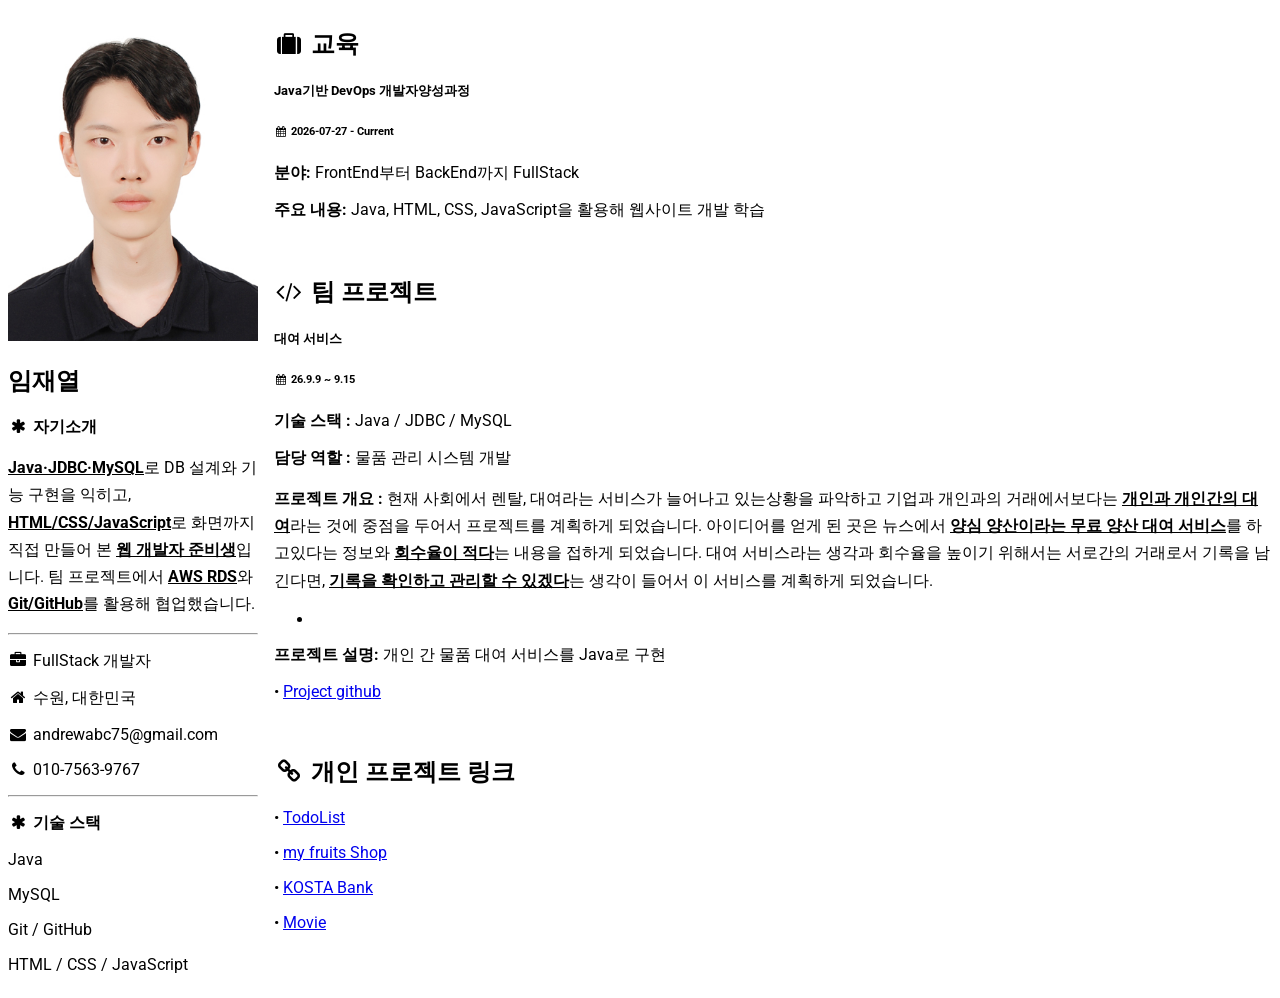
<file: index.html>
<!DOCTYPE html>

<html lang="ko">
<title>포트폴리오</title>
<meta name="viewport" content="width=device-width, initial-scale=1">
<link rel="stylesheet" href="https://www.w3schools.com/w3css/5/w3.css">
<link rel="stylesheet" href="https://fonts.googleapis.com/css?family=Roboto">
<link rel="stylesheet" href="https://cdnjs.cloudflare.com/ajax/libs/font-awesome/4.7.0/css/font-awesome.min.css">

<style>
html,body,h1,h2,h3,h4,h5,h6 {
  font-family:"Roboto",sans-serif
}

.cv-grid {
  display:grid;
  grid-template-columns:1fr;
  gap:16px;
}

@media (min-width:601px) {
  .cv-grid {
    grid-template-columns:250px 1fr;
  }
}
</style>

<body class="w3-light-grey">

<!-- 페이지 전체 컨테이너 -->

<main class="w3-content w3-margin-top" style="max-width:1400px">

<!-- 2단 그리드 (왼쪽 고정폭 + 오른쪽 가변) -->

<div class="cv-grid w3-padding">

<!-- 왼쪽 열: 프로필 -->

<div>

<div class="w3-white w3-text-grey w3-card-4">

<div class="w3-display-container">

<img src="사진.jpg"
style="width: 250px;"
alt="임재열">

</div>

<div class="w3-container">

<h2 class="w3-text-black">임재열</h2>

<!-- 간단한 자기소개 -->
<p class="w3-large">
<b>
<i class="fa fa-asterisk fa-fw w3-margin-right w3-text-teal"></i>
자기소개
</b>
</p>
<p class="w3-text-black" style="line-height:1.7">
  <b><u>Java·JDBC·MySQL</u></b>로 DB 설계와 기능 구현을 익히고,
  <b><u>HTML/CSS/JavaScript</u></b>로 
  화면까지 직접 만들어 본 <b><u>웹 개발자 준비생</u></b>입니다. 
  팀 프로젝트에서 <b><u>AWS RDS</u></b>와 <b><u>Git/GitHub</u></b>를 활용해 협업했습니다.
</p>


<hr>
<!-- 직업 -->
<p>
<i class="fa fa-briefcase fa-fw w3-margin-right w3-large w3-text-teal"></i>
FullStack 개발자
</p>

<!-- 거주지 -->
<p>
<i class="fa fa-home fa-fw w3-margin-right w3-large w3-text-teal"></i>
수원, 대한민국
</p>

<!-- 이메일 -->
<p>
<i class="fa fa-envelope fa-fw w3-margin-right w3-large w3-text-teal"></i>
andrewabc75@gmail.com
</p>

<!-- 전화번호 -->
<p>
<i class="fa fa-phone fa-fw w3-margin-right w3-large w3-text-teal"></i>
010-7563-9767
</p>

<hr>

<!-- 기술 스택 제목 -->
<p class="w3-large">
<b>
<i class="fa fa-asterisk fa-fw w3-margin-right w3-text-teal"></i>
기술 스택
</b>
</p>

<!-- 기술 스택 목록 -->
<p>Java</p>

<p>MySQL</p>

<p>Git / GitHub</p>

<p>HTML / CSS / JavaScript</p>

</div>
</div>

</div>

<!-- 오른쪽 열: 프로젝트, 학력 -->

<div>

<!-- 경험 / 교육 -->
<section class="w3-container w3-card w3-white w3-margin-bottom">

<h2 class="w3-text-grey w3-padding-16">
<i class="fa fa-suitcase fa-fw w3-margin-right w3-xxlarge w3-text-teal"></i>
교육
</h2>

<div class="w3-container">

<h5 class="w3-opacity">
<b>Java기반 DevOps 개발자양성과정</b>
</h5>

<h6 class="w3-text-teal">
<i class="fa fa-calendar fa-fw w3-margin-right"></i>
2026-07-27 - <span class="w3-tag w3-teal w3-round">Current</span>
</h6>

<p><b>분야:</b> FrontEnd부터 BackEnd까지 FullStack</p>

<p><b>주요 내용:</b> Java, HTML, CSS, JavaScript을 활용해 웹사이트 개발 학습</p>

<br>

</div>

</section>

<!-- 프로젝트 -->
<section class="w3-container w3-card w3-white w3-margin-bottom">

<h2 class="w3-text-grey w3-padding-16">
<i class="fa fa-code fa-fw w3-margin-right w3-xxlarge w3-text-teal"></i>
팀 프로젝트
</h2>

<div class="w3-container">

<h5 class="w3-opacity">
<b>대여 서비스</b>
</h5>

<h6 class="w3-text-teal">
<i class="fa fa-calendar fa-fw w3-margin-right"></i>
26.9.9 ~ 9.15
</h6>

<p><b>기술 스택 : </b> Java / JDBC / MySQL</p>

<p><b>담당 역할 : </b>물품 관리 시스템 개발</p>
<ul class="w3-ul">
</ul>

<p class="w3-text-black" style="line-height:1.7"><b>프로젝트 개요 :</b> 현재 사회에서 렌탈, 대여라는 서비스가 늘어나고 있는상황을 파악하고 기업과 개인과의 거래에서보다는 <b><u>개인과 개인간의 대여</u></b>라는 것에 중점을 두어서 프로젝트를 계획하게 되었습니다.
아이디어를 얻게 된 곳은 뉴스에서 <b><u>양심 양산이라는 무료 양산 대여 서비스</u></b>를 하고있다는 정보와 <b><u>회수율이 적다</u></b>는 내용을 접하게 되었습니다. 대여 서비스라는 생각과 회수율을 높이기 위해서는 서로간의 거래로서 기록을 남긴다면, <b><u>기록을 확인하고 관리할 수 있겠다</u></b>는 생각이 들어서 이 서비스를 계획하게 되었습니다.</p>
<ul class="w3-ul">
<li></li>
</ul>

<p><b>프로젝트 설명:</b> 개인 간 물품 대여 서비스를 Java로 구현</p>
<p>• <a href="https://github.com/apiod/kostaJavaMiniProject.git">Project github</a></p>
<br>

</div>

</section>





<!-- 프로젝트 링크 -->
<section class="w3-container w3-card w3-white w3-margin-bottom">

<h2 class="w3-text-grey w3-padding-16">
<i class="fa fa-link fa-fw w3-margin-right w3-xxlarge w3-text-teal"></i>
개인 프로젝트 링크
</h2>

<div class="w3-container">

<p>• <a href="./todo_list/ex01_TodoList_JS.html">TodoList</a></p>

<p>• <a href="./fruits_shop_temp/index.html">my fruits Shop</a></p>

<p>• <a href="./kosta_bank/index.html">KOSTA Bank</a></p>

<p>• <a href="./movie/index.html">Movie</a></p>

</div>

</section>



<!-- 그리드 끝 -->

</div>

</main>

</body>
</html>
</file>
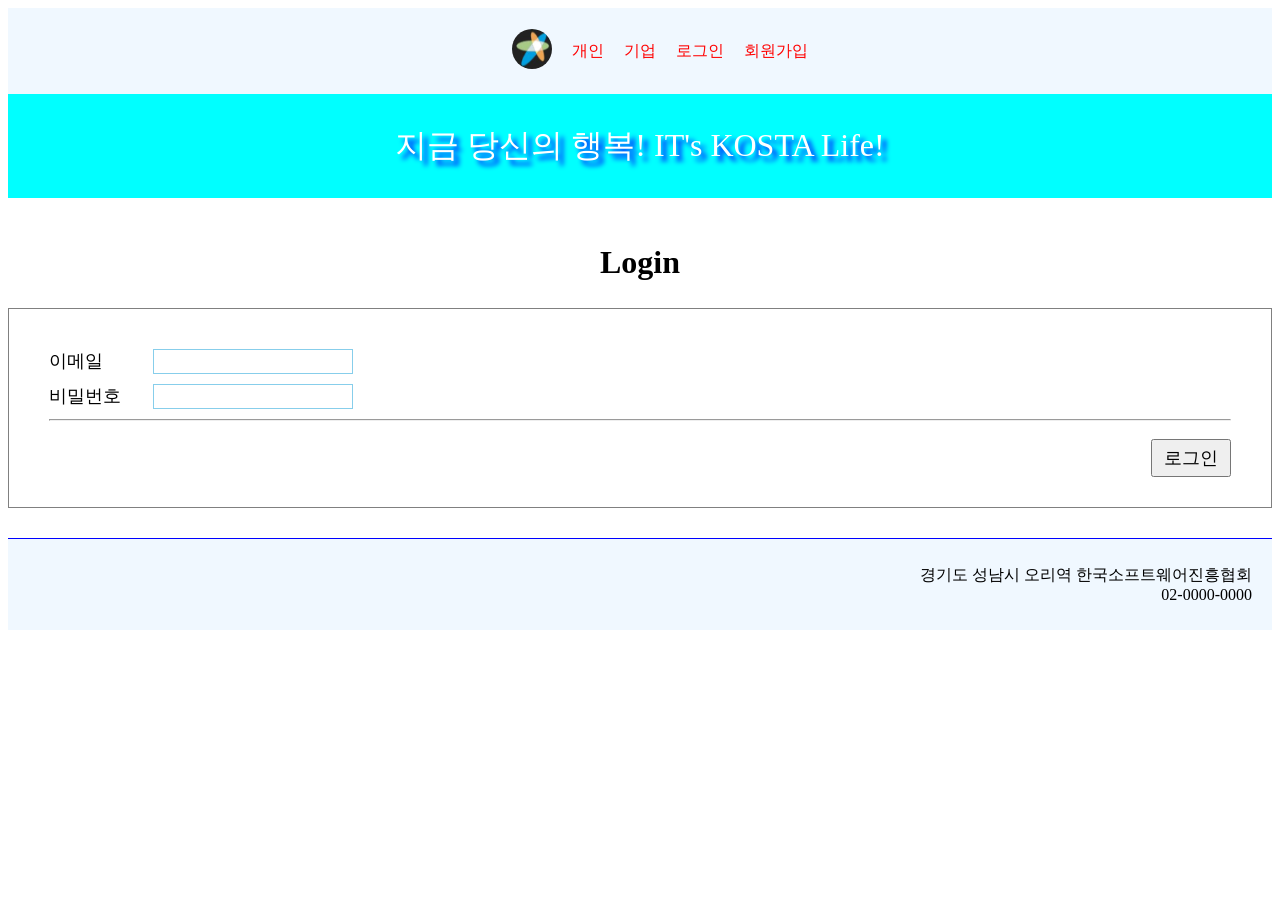
<file: kosta_bank/login.html>
<!DOCTYPE html>
<html lang="en">
<head>
  <meta charset="UTF-8">
  <title>IT's KOSTA - login</title>
    <link rel="stylesheet" href="css/navbar.css" type="text/css" />
  <link rel="stylesheet" href="css/common.css" type="text/css" />
  <link rel="stylesheet" href="css/footer.css" type="text/css" />
  <style>
     main{
      padding: 20px 0px;/*상하 좌우*/
    }
    main h1{
      text-align: center;
      padding: 5px;
    }

    main form{
       height: 200px;
       border: 1px solid gray;
       padding: 40px;
    }

    main .form-item{
      margin-bottom: 10px;
    }

     main .form-item label{
        display: inline-block;
        width: 100px;
        font-size: 18px;

     }

    main .form-item input{
      font-size: 18px;
      border: 1px skyblue solid;
      width: 200px;
    }

    main form button{
      float:right;
      width: 80px;
      font-size: 18px;
      padding: 5px;
      margin-top: 10px;
    }
  </style>
</head>
<body>
<header>
    <nav>
    <!-- 5개의 메뉴생성 -->
      <ul>
        <li class="logo"><a href="index.html"><img src="images/logo.jpg" alt="로고입니다." ></a></li>
        <li><a href="./personal.html">개인</a></li>
        <li><a href="busines.html">기업</a></li>
        <li><a href="login.html">로그인</a></li>
        <li><a href="register.html">회원가입</a></li>
      </ul> 
    </nav>
  </header>
  
 <div id="banner">지금 당신의 행복! IT's KOSTA Life!</div> 

 <main>
    <h1>Login</h1>
    <form action="index.html" method="get">
      <div class="form-item">
        <label for="id">이메일</label>
        <input type="text" id="id" name="id">
      </div>
      <div class="form-item">
        <label for="password">비밀번호</label>
        <input type="password" id="password" name="password">
      </div>
      <hr>
      <button id ="login">로그인</button>
    </form>
</main>

    <!-- footer-->
    <footer>
      <ul>
        <li>경기도 성남시 오리역 한국소프트웨어진흥협회</li>
        <li>02-0000-0000</li>
      </ul>
    </footer>

    <script>
      // 로그인 버튼을 누르면 이메일과 비밀번호 값이 있는지 체크
      const loginBtn = document.querySelector("#login");

      loginBtn.addEventListener("click", (event) => {
        event.preventDefault(); 
        
        const idEle = document.querySelector("#id");
        const passwordEle = document.querySelector("#password");

        if(idEle.value.trim() === "") {
          alert("이메일를 입력해주세요.");
          idEle.focus();
          return;
        }

        if(passwordEle.value.trim() === "") {
          alert("비밀번호를 입력해주세요.");
          passwordEle.focus();
          return;
        }

        console.log(idEle.value);
        console.log(passwordEle.value);
        alert("로그인 되었습니다.");
        location.href = "index.html"; 
      });
    
    </script>
  
</body>
</html>
</file>
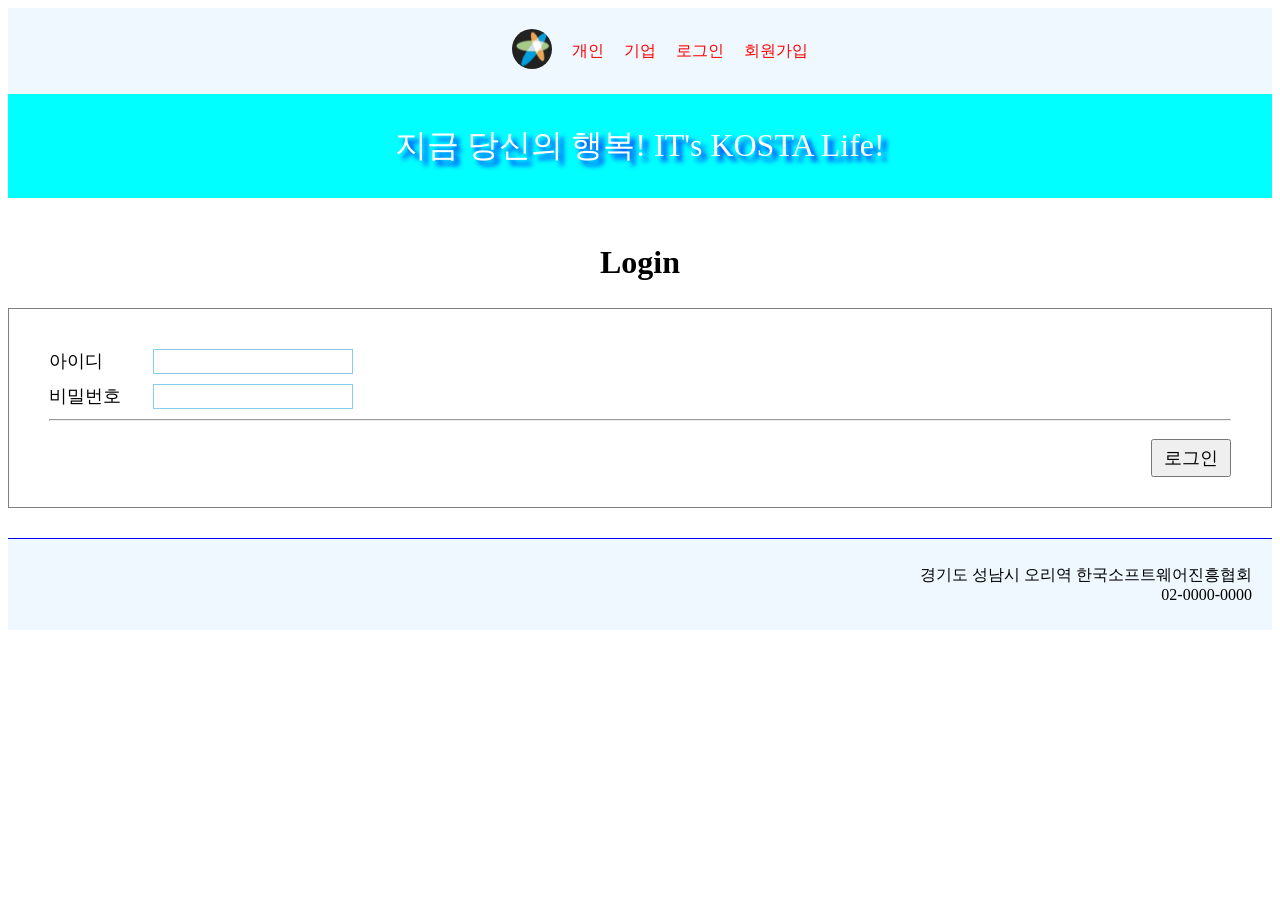
<file: kosta_bank/login_tr.html>
<!DOCTYPE html>
<html lang="en">
<head>
  <meta charset="UTF-8">
  <title>IT's KOSTA - login</title>
    <link rel="stylesheet" href="css/navbar.css" type="text/css" />
  <link rel="stylesheet" href="css/common.css" type="text/css" />
  <link rel="stylesheet" href="css/footer.css" type="text/css" />
  <style>
     main{
      padding: 20px 0px;/*상하 좌우*/
    }
    main h1{
      text-align: center;
      padding: 5px;
    }

    main form{
       height: 200px;
       border: 1px solid gray;
       padding: 40px;
    }

    main .form-item{
      margin-bottom: 10px;
    }

     main .form-item label{
        display: inline-block;
        width: 100px;
        font-size: 18px;

     }

    main .form-item input{
      font-size: 18px;
      border: 1px skyblue solid;
      width: 200px;
    }

    main form button{
      float:right;
      width: 80px;
      font-size: 18px;
      padding: 5px;
      margin-top: 10px;
    }
  </style>
</head>
<body>
<header>
    <nav>
    <!-- 5개의 메뉴생성 -->
      <ul>
        <li class="logo"><a href="index.html"><img src="images/logo.jpg" alt="로고입니다." ></a></li>
        <li><a href="./personal.html">개인</a></li>
        <li><a href="busines.html">기업</a></li>
        <li><a href="login.html">로그인</a></li>
        <li><a href="register.html">회원가입</a></li>
      </ul> 
    </nav>
  </header>
  
 <div id="banner">지금 당신의 행복! IT's KOSTA Life!</div> 

 <main>
    <h1>Login</h1>
    <form action="index.html" method="get">
      <div class="form-item">
        <label for="id">아이디</label>
        <input type="text" id="id" name="id">
      </div>
      <div class="form-item">
        <label for="password">비밀번호</label>
        <input type="password" id="password" name="password">
      </div>
      <hr>
      <button>로그인</button>
    </form>
</main>

    <!-- footer-->
    <footer>
      <ul>
        <li>경기도 성남시 오리역 한국소프트웨어진흥협회</li>
        <li>02-0000-0000</li>
      </ul>
    </footer>

  </main>

<script type="text/javascript">
  
    document.querySelector("form").addEventListener("submit", function(event){
     event.preventDefault(); //전송기능 막음

      let id = document.querySelector("#id") ; //document.getElementById("id")
      let pwd = document.querySelector("#password");//document.getElementById("password")
      
      if(id.value===""){
        alert("아이디를 입력해주세요.");
        id.focus();
        return;//함수를빠져나가라
      }
      
      if(pwd.value===""){
        alert("비밀번호를 입력해주세요.");
        pwd.focus();
        return ; // //함수를빠져나가라
      }
      
      alert("모든정보가 있습니다.");
     
      //모든 정보가 OK이니 이동하자. - 폼 전송
      event.target.submit();//전송
   
    });

</script>

</body>
</html>
</file>
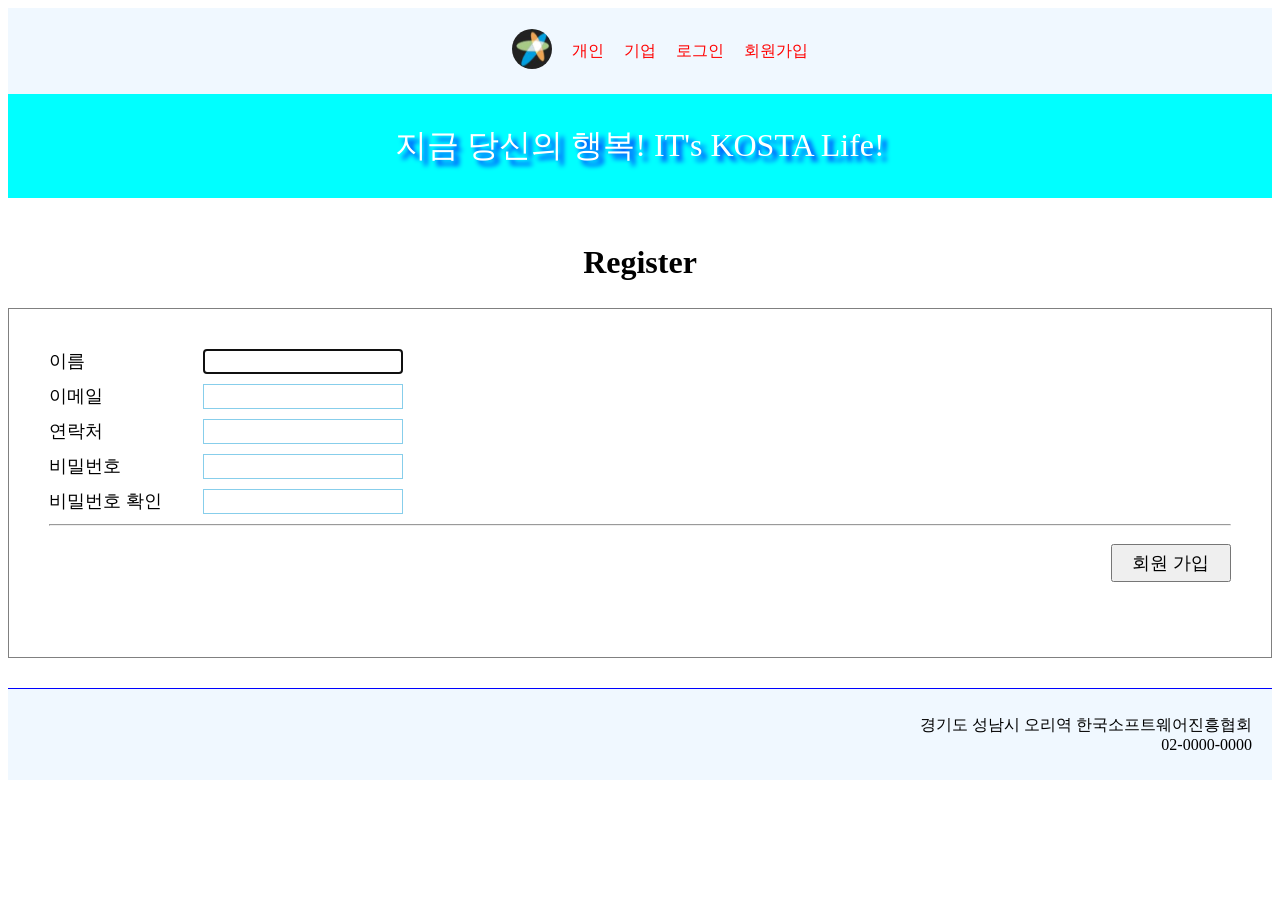
<file: kosta_bank/register.html>
<!DOCTYPE html>
<html lang="en">
<head>
  <meta charset="UTF-8">
 <link rel="stylesheet" href="css/navbar.css" type="text/css" />
  <link rel="stylesheet" href="css/common.css" type="text/css" />
  <link rel="stylesheet" href="css/footer.css" type="text/css" />
  <title>IT's KOSTA - register</title>
  <style>
  main{
      padding: 20px 0px;/*상하 좌우*/
    }
    main h1{
      text-align: center;
      padding: 5px;
    }

    main form{
       height: 350px;
       border: 1px solid gray;
       padding: 40px;
    }

    main .form-item{
      margin-bottom: 10px;
    }

     main .form-item label{
        display: inline-block;
        width: 150px;
        font-size: 18px;

     }

    main .form-item input{
      font-size: 18px;
      border: 1px skyblue solid;
      width: 200px;
    }

    main form button{
      float:right;
      width: 120px;
      font-size: 18px;
      padding: 5px;
      margin-top: 10px;
    }
  </style>
</head>
<body>
<header>
    <nav>
    <!-- 5개의 메뉴생성 -->
      <ul>
        <li class="logo"><a href="index.html"><img src="images/logo.jpg" alt="로고입니다." ></a></li>
        <li><a href="./personal.html">개인</a></li>
        <li><a href="busines.html">기업</a></li>
        <li><a href="login.html">로그인</a></li>
        <li><a href="register.html">회원가입</a></li>
      </ul> 
    </nav>
  </header>
  
 <div id="banner">지금 당신의 행복! IT's KOSTA Life!</div> 

  <main>
  <h1>Register</h1>
  <form action="" method="get" novalidate="novalidate">
   <div class="form-item">
    <label for="name">이름</label>
    <input type="text" id="name" name="name" required="required" autofocus>
   </div>
   
   <div class="form-item">
    <label for="email">이메일</label>
    <input type="email" id="email" name="email" required >
   </div>

    <div class="form-item">
      <label for="phone">연락처</label>
      <input type="text" id="phone" name="phone">
    </div>

    <div class="form-item">
    <label for="password">비밀번호</label>
    <input type="password" id="password" name="password">
    </div>

    <div class="form-item">
    <label for="password2">비밀번호 확인</label>
    <input type="password" id="password2" name="password2">
  
   </div>

    <hr>
    <button>회원 가입</button>
  </form>
  </main>

   <footer>
      <ul>
        <li>경기도 성남시 오리역 한국소프트웨어진흥협회</li>
        <li>02-0000-0000</li>
      </ul>
  </footer>

    <script>
      // 회원 가입 버튼을 누르면 입력값 체크
      const registerBtn = document.querySelector("main form button");

      registerBtn.addEventListener("click", (event) => {
        event.preventDefault(); // form의 default action(submit) 막기

        const nameEle = document.querySelector("#name");
        const emailEle = document.querySelector("#email");
        const phoneEle = document.querySelector("#phone");
        const passwordEle = document.querySelector("#password");
        const password2Ele = document.querySelector("#password2");

        // 1. 값이 없는 입력칸 체크
        const inputs = [nameEle, emailEle, phoneEle, passwordEle, password2Ele];
        for(let i = 0; i < inputs.length; i++) {
          if(inputs[i].value.trim() === "") {
            alert("값을 입력해주세요.");
            inputs[i].focus();
          }
        }

        // 2. 이메일 형식 체크 (@ 와 . 이 있는지)
        const email = emailEle.value;
        if(!email.includes("@") || !email.includes(".")) {
          alert("이메일형식이 아닙니다.");
          emailEle.focus();
        }

        // 3. 비밀번호 일치 체크
        if(passwordEle.value !== password2Ele.value) {
          alert("비밀번호가 일치하지 않습니다.");
          password2Ele.focus();
        }

        alert("모든정보가 있습니다.");
        location.href = "index.html"; // 모두 맞으면 index.html로 이동
      });
    </script>
</body>
</html>
</file>
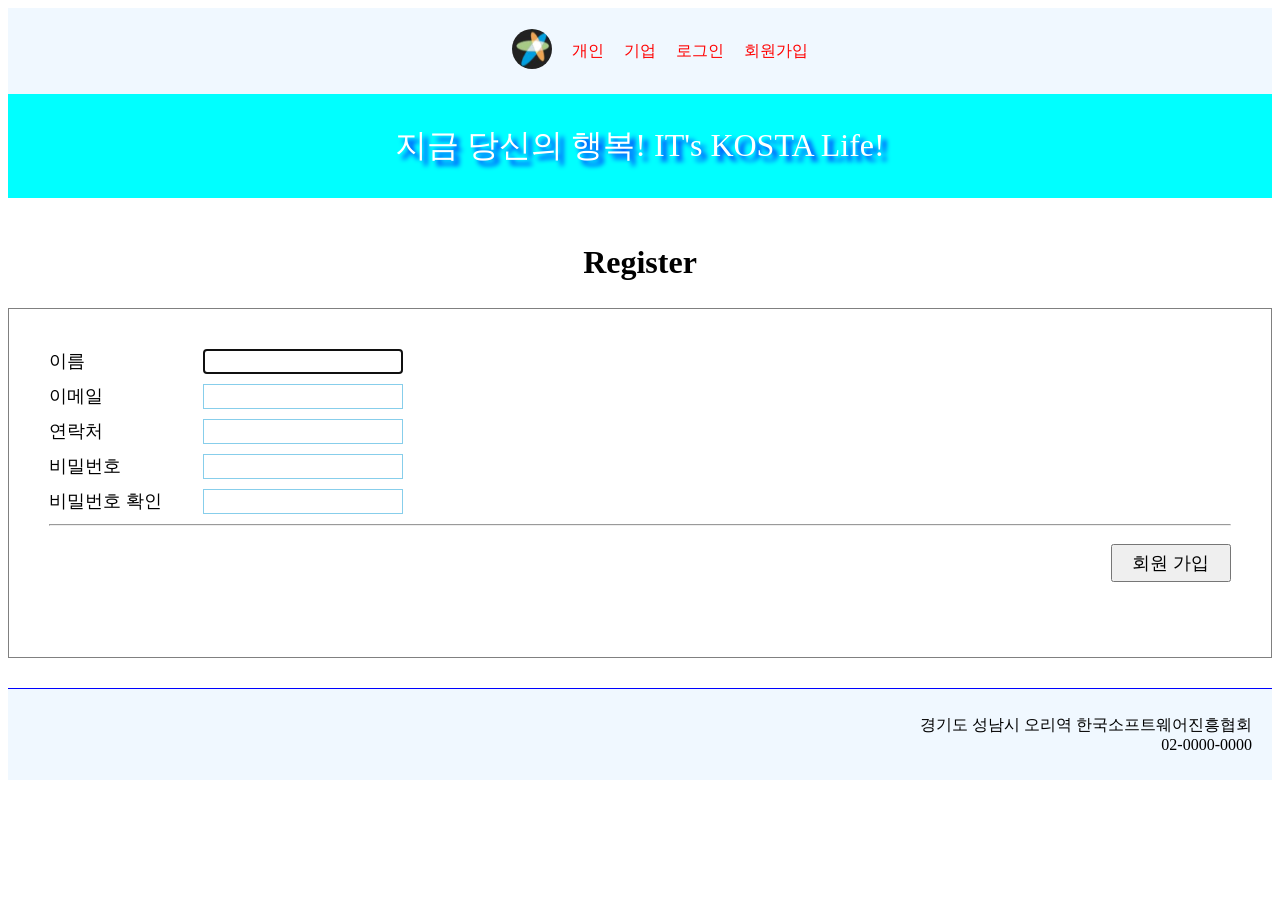
<file: kosta_bank/register_tr.html>
<!DOCTYPE html>
<html lang="en">
<head>
  <meta charset="UTF-8">
 <link rel="stylesheet" href="css/navbar.css" type="text/css" />
  <link rel="stylesheet" href="css/common.css" type="text/css" />
  <link rel="stylesheet" href="css/footer.css" type="text/css" />
  <title>IT's KOSTA - register</title>
  <style>
  main{
      padding: 20px 0px;/*상하 좌우*/
    }
    main h1{
      text-align: center;
      padding: 5px;
    }

    main form{
       height: 350px;
       border: 1px solid gray;
       padding: 40px;
    }

    main .form-item{
      margin-bottom: 10px;
    }

     main .form-item label{
        display: inline-block;
        width: 150px;
        font-size: 18px;

     }

    main .form-item input{
      font-size: 18px;
      border: 1px skyblue solid;
      width: 200px;
    }

    main form button{
      float:right;
      width: 120px;
      font-size: 18px;
      padding: 5px;
      margin-top: 10px;
    }
  </style>
</head>
<body>
<header>
    <nav>
    <!-- 5개의 메뉴생성 -->
      <ul>
        <li class="logo"><a href="index.html"><img src="images/logo.jpg" alt="로고입니다." ></a></li>
        <li><a href="./personal.html">개인</a></li>
        <li><a href="busines.html">기업</a></li>
        <li><a href="login.html">로그인</a></li>
        <li><a href="register.html">회원가입</a></li>
      </ul> 
    </nav>
  </header>
  
 <div id="banner">지금 당신의 행복! IT's KOSTA Life!</div> 

  <main>
  <h1>Register</h1>
  <form action="index.html" method="get" novalidate="novalidate">
   <div class="form-item">
    <label for="name">이름</label>
    <input type="text" id="name" name="name" required="required" autofocus>
   </div>
   
   <div class="form-item">
    <label for="email">이메일</label>
    <input type="email" id="email" name="email" required >
   </div>

    <div class="form-item">
      <label for="phone">연락처</label>
      <input type="text" id="phone" name="phone">
    </div>

    <div class="form-item">
    <label for="password">비밀번호</label>
    <input type="password" id="password" name="password">
    </div>

    <div class="form-item">
    <label for="password2">비밀번호 확인</label>
    <input type="password" id="password2" name="password2">
  
   </div>

    <hr>
    <button id="btnRegister" type="button">회원 가입</button>
  </form>
  </main>

   <footer>
      <ul>
        <li>경기도 성남시 오리역 한국소프트웨어진흥협회</li>
        <li>02-0000-0000</li>
      </ul>
  </footer>


	<script type="text/javascript">
		
			//가입 버튼 클릭
			document.querySelector("#btnRegister").addEventListener("click", function(){
	  
			let state=true; // forEach를 빠져나가기위한 상태변수 
			
			/*(validateCheck ( document.querySelector("#email") )
			validateCheck ( document.querySelector("#id") )
			validateCheck ( document.querySelector("#name") )
			validateCheck ( document.querySelector("#password") )
			validateCheck ( document.querySelector("#email") )*/
			

			document.querySelectorAll("input").forEach(function(item, index){ //5개 
				//각 item마다 유효성 체크를 하자.
         /* if(validateCheck(item)){// item은 input 요소
            return ; //함수를 빠져나가라
          }*/

				if(state){
					console.log(1);
					if( validateCheck(item)){ //유효성체크에서 실패
						state=false; 
						//return;// 함수를빠져나가라.
					}
				  }
			});
			
			////위의 유효성체크가 성공하면..다음 일을 한다.///////////////////////////////////////////
			if(state){
				let email = document.querySelector("#email");
			   if(email.value.indexOf("@")==-1){
            alert("이메일형식이 아닙니다.")
            email.value="";
            email.focus();
            return;
			   }
			
			   
			   let password = document.querySelector("#password");
			   let password2 = document.querySelector("#password2");

			   if(password.value !== password2.value){
				  alert("비밀번호가 일치하지 않습니다.");
				
				 let pwdEle = document.querySelectorAll("[type='password']"); //[password1 ,password2]
				 pwdEle.forEach(function(item,index){
					  item.value=""; 
				   });
				
				password.focus(); //커서놓기
				return;//함수빠져나가라
			 }
			

			   document.querySelector("form").submit();//전송(form의 action으로 설정한 곳으로 이동)
			   //location.href="index.html";
			}//if문끝
			
		 }
			
	);
	
	
	//유효성 체크 (input요소를 객체로 전달받아 값 입력 체크 없으면 커서 놓기 )
	let validateCheck = function (obj){
		if(obj.value===""){//obj가 이름, 이메일, 연락, 비번....
			alert("값을 입력해주세요.");
			obj.focus();
			return true;//유효성체크 실패
		}else{
			return false;//유효성체크 성공
		}
	}//validateCheck end
</script>
</body>
</html>
</file>
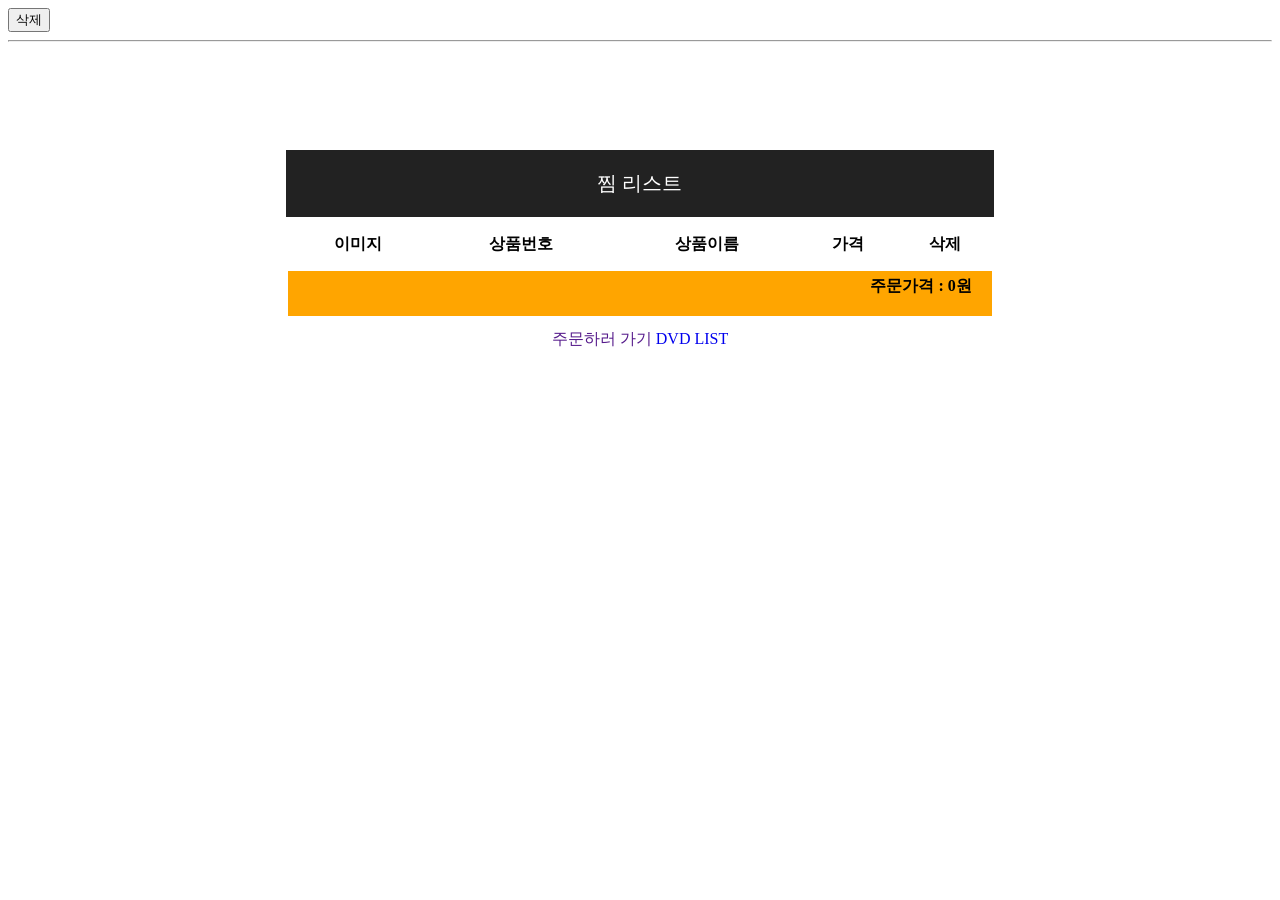
<file: movie/cartList.html>
<!DOCTYPE html>
<html>
<head>
<meta charset="utf-8">
<title>Insert title here</title>
<link  rel="stylesheet" type="text/css" href="css/basic.css"  />
<style type="text/css">
.poster {
	width : 150px;
	height : 150px;
	
}

a{text-decoration: none}
</style>



</head>
<body>
<button name="delItem">삭제</button>
<hr>
		<article class="main">
		<section>
			<table width="80%"  align="center"  >
			<caption class="caption">찜 리스트</caption>
			<thead>
				<tr><th>이미지</th><th>상품번호</th><th>상품이름</th><th>가격</th><th>삭제</th></tr>
			</thead>
			<tbody id="content">
			   <!-- 찜목록 출력 -->
				<script>
					let total = 0;
					let html = "";

					for (let i = 0; i < localStorage.length; i++) {
						const id = localStorage.key(i);
						const info = localStorage.getItem(id).split(",");  

						total += Number(info[2]);
						html += `<tr align="center">
							<td><img class="poster" src="${info[1]}"></td>
							<td>${id}</td>
							<td>${info[0]}</td>
							<td>${info[2].toLocaleString()}원</td>
							<td><button name="delItem" id="${id}">삭제</button></td>
						</tr>`;
					}
					document.getElementById("content").innerHTML = html;

					
					document.querySelectorAll("#content button[name=delItem]").forEach((btn) => {
						btn.addEventListener("click", (event) => {
							localStorage.removeItem(event.target.id);
							location.reload();
						});
					});
				</script>
				
			    
			</tbody>
			</table>
		</section>
		<section  class="toalprice" id="price">
			<!-- 가격 -->
				<script>
					document.getElementById("price").innerHTML = `<b>주문가격 : ${total}원</b>`;
				</script>
		</section>
		<section class="link">
			<table   align="center">
			<tr><td align="center">
				<a href="">주문하러 가기</a> 
				<a href="index.html">DVD LIST</a> 
			</td></tr>
			</table>
		</section>
		</article>
</body>
</html>
</file>
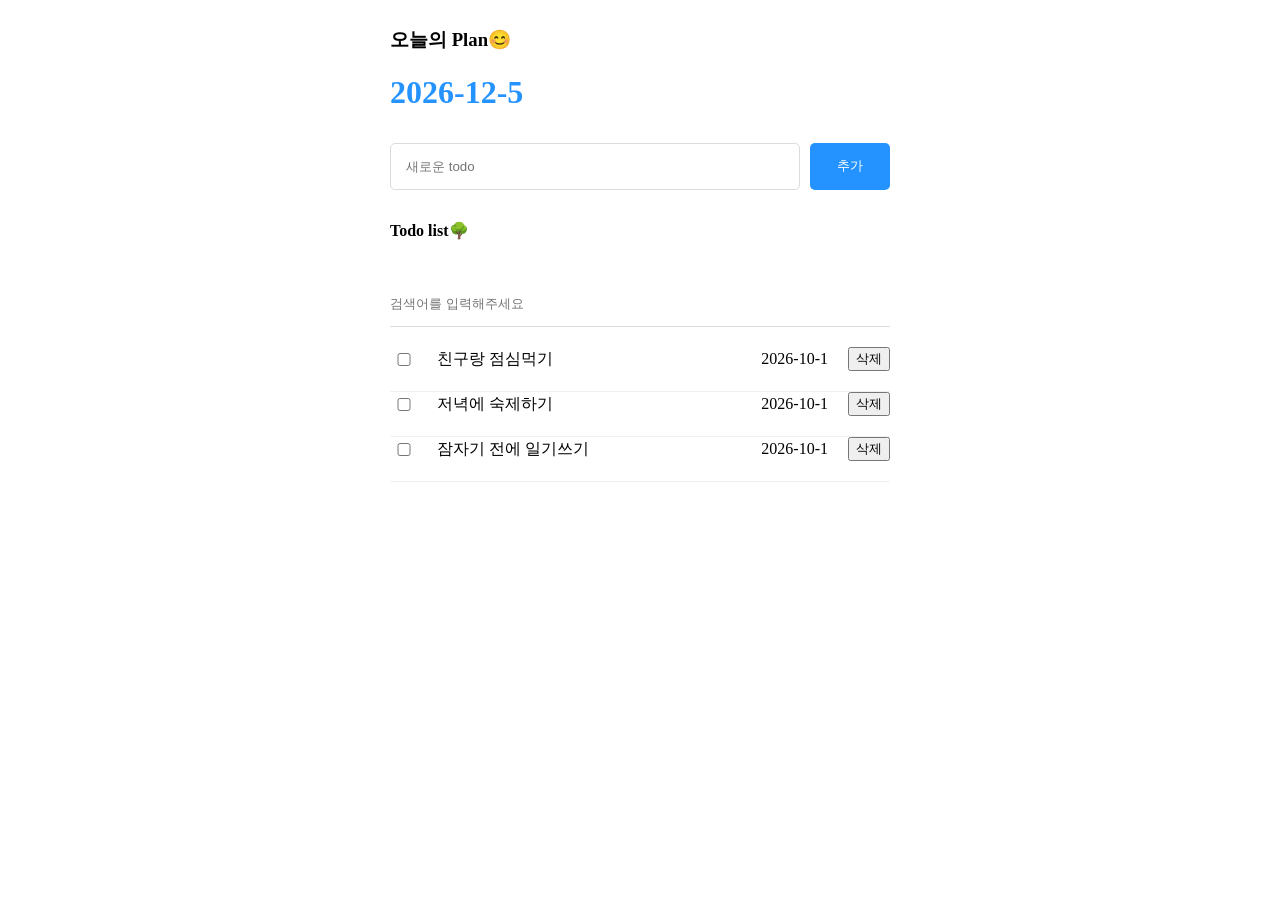
<file: todo_list/ex01_TodoList_CSS.html>
<!DOCTYPE html>
<html lang="en">
<head>
    <meta charset="UTF-8">
    <meta name="viewport" content="width=device-width, initial-scale=1.0">
    <title>Document</title>
    <link  rel="stylesheet" type="text/css" href="css/App.css" />
    <link  rel="stylesheet" type="text/css" href="css/Header.css" />
    <link  rel="stylesheet" type="text/css" href="css/Editor.css" />
    <link  rel="stylesheet" type="text/css" href="css/List.css" />
    <link  rel="stylesheet" type="text/css" href="css/Todoltem.css" />

</head>
<body>
    <div class="App">
        <div class="Header">
            <h3>오늘의 Plan😊</h3>
            <h1 id="date"></h1>
        </div>
            <script>
                let today = new Date();

                document.getElementById("date").innerHTML =
                `${today.getFullYear()}-${today.getMonth() + 1}-${today.getDate()}`;
            </script>
        <form>
            <div class="Editor">
                <input type="text" name="inputlist" placeholder="새로운 todo">
                <button type="submit">추가</button>
            </div>
        </form>
        <div class="List">
            <h4>Todo list🌳</h4>
            <input type="text" id="search" placeholder="검색어를 입력해주세요"/>
            <div class="todos_wrapper">
                <div class="TodoItem">
                    <input type="checkbox"/>
                    <div class="content">친구랑 점심먹기</div>
                    <div class="data">2026-10-1</div>
                    <button onClick="">삭제</button>
                </div>
                <div class="TodoItem">
                    <input type="checkbox"/>
                    <div class="content">저녁에 숙제하기</div>
                    <div class="data">2026-10-1</div>
                    <button onClick="">삭제</button>
                </div>
                <div class="TodoItem">
                    <input type="checkbox"/>
                    <div class="content">잠자기 전에 일기쓰기</div>
                    <div class="data">2026-10-1</div>
                    <button onClick="">삭제</button>
                </div>
            </div>
        </div>
    </div>
</body>
</html>
</file>
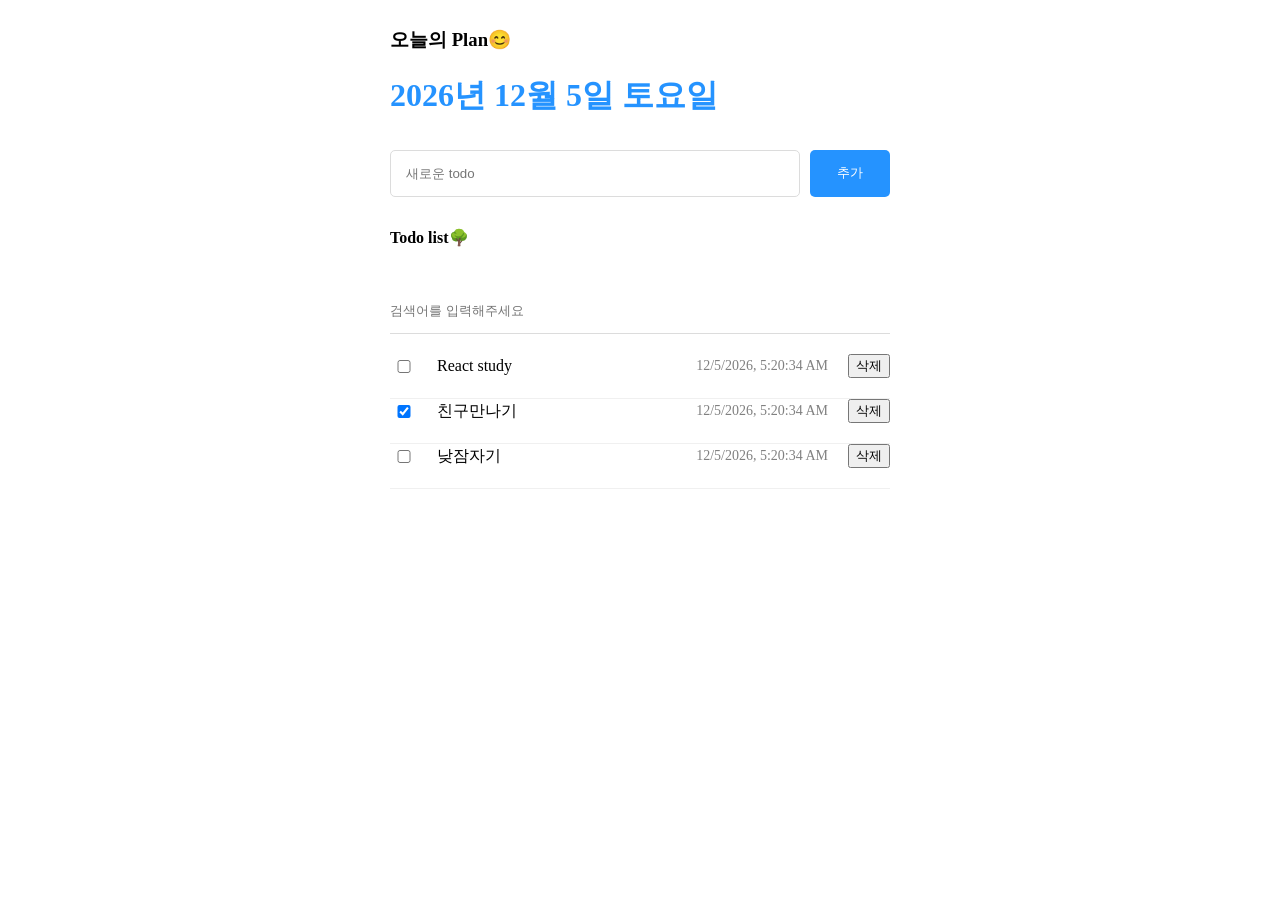
<file: todo_list/ex01_TodoList_JS.html>
<!DOCTYPE html>
<html lang="en">
<head>
    <meta charset="UTF-8">
    <meta name="viewport" content="width=device-width, initial-scale=1.0">
    <title>Document</title>
    <link  rel="stylesheet" type="text/css" href="css/App.css" />
    <link  rel="stylesheet" type="text/css" href="css/Header.css" />
    <link  rel="stylesheet" type="text/css" href="css/Editor.css" />
    <link  rel="stylesheet" type="text/css" href="css/List.css" />
    <link  rel="stylesheet" type="text/css" href="css/Todoltem.css" />
    <script src="./js/basic.js" defer></script>
</head>
<body>
    
    <div class="App">
        <div class="Header">
            <h3>오늘의 Plan😊</h3>
            <h1 id="date"></h1>
        </div>
        <form>
            <div class="Editor">
                <input type="text" name="inputlist" placeholder="새로운 todo">
                <button type="submit">추가</button>
            </div>
        </form>
        <div class="List">
            <h4>Todo list🌳</h4>
            <input type="text" id="search" placeholder="검색어를 입력해주세요"/>
            <div class="todos_wrapper">
                <div class="TodoItem">
                    <input type="checkbox"/>
                    <div class="content"></div>
                    <div class="data"></div>
                    <button onClick=""></button>
                </div>
            </div>
        </div>
    </div>
</body>
</html>
</file>
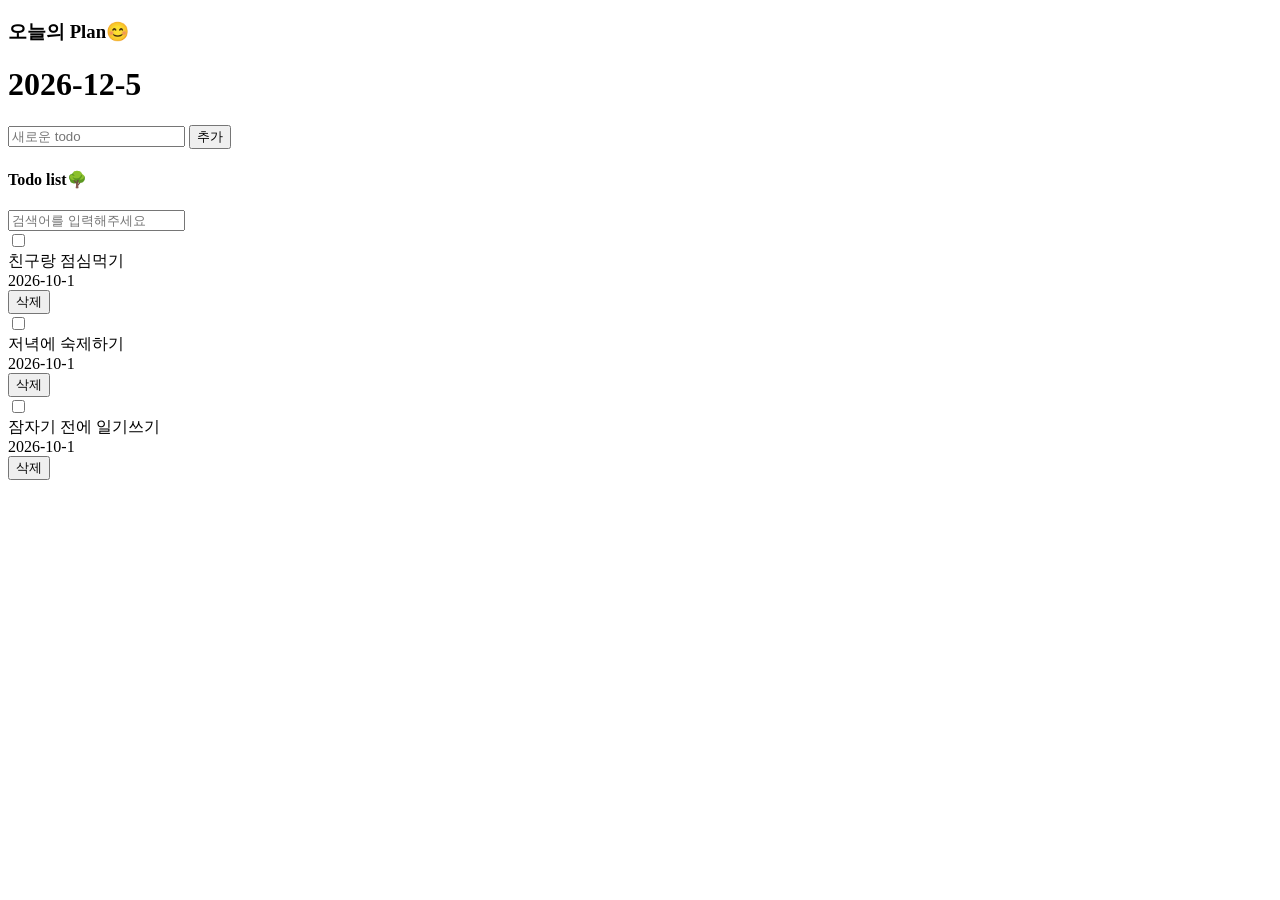
<file: todo_list/ex01_TodoList_UI.html>
<!DOCTYPE html>
<html lang="en">
<head>
    <meta charset="UTF-8">
    <meta name="viewport" content="width=device-width, initial-scale=1.0">
    <title>Document</title>

    
</head>
<body>
    <div class="App">
        <div class="Header">
            <h3>오늘의 Plan😊</h3>
            <h1 id="date"></h1>
        </div>
            <script>
                let today = new Date();

                document.getElementById("date").innerHTML =
                `${today.getFullYear()}-${today.getMonth() + 1}-${today.getDate()}`;
            </script>
        <form>
            <div class="Editor">
                <input type="text" name="inputlist" placeholder="새로운 todo">
                <button type="submit">추가</button>
            </div>
        </form>
        <div class="List">
            <h4>Todo list🌳</h4>
            <input type="text" id="search" placeholder="검색어를 입력해주세요"/>
            <div class="todos_wrapper">
                <div class="TodoItem">
                    <input type="checkbox"/>
                    <div class="content">친구랑 점심먹기</div>
                    <div class="data">2026-10-1</div>
                    <button onClick="">삭제</button>
                </div>
                <div class="TodoItem">
                    <input type="checkbox"/>
                    <div class="content">저녁에 숙제하기</div>
                    <div class="data">2026-10-1</div>
                    <button onClick="">삭제</button>
                </div>
                <div class="TodoItem">
                    <input type="checkbox"/>
                    <div class="content">잠자기 전에 일기쓰기</div>
                    <div class="data">2026-10-1</div>
                    <button onClick="">삭제</button>
                </div>
            </div>
        </div>
    </div>
</body>
</html>
</file>
<file: kosta_bank/css/navbar.css>
header nav ul li a{
    text-decoration: none;
}

/* 한번도 방문한적이 없는경우*/
 header nav ul li a:link{
   color: red;
}

/* 방문한적이 있는 경우 - 보안상 color만 가능*/
 header nav ul li a:visited{
  color: green;
}
/*마우스 올렸을 때*/
 header nav ul li a:hover{
   color: blueviolet; 
   text-decoration: underline;
}

/*메뉴를 가로 방향 */
nav ul {
  display:flex;  
  justify-content: center;
  align-items: center;
}

nav ul li{
    list-style-type: none;
    margin:0px 10px ; /*상하    좌우*/
}

nav ul li a img{
    width: 40px; height: 40px;
    border-radius: 20px;
}

nav{
    background-color:aliceblue;
     padding: 5px;
}
</file>
<file: kosta_bank/css/common.css>
#banner{
    background-color: aqua;
    color: white;
    font-size: xx-large;
    text-align: center;
    padding: 30px;
    text-shadow: 5px 5px 5px blue;
}
/* width, height 설정할 때 padding, border 의 크기를
  width, height의 크기를 유지하면서  width, height 내에  
  padding, border 가 설정된다*/
*{
    box-sizing: border-box;
}
</file>
<file: kosta_bank/css/footer.css>
footer{
  background-color: aliceblue;
  border-top: 1px solid blue;
  margin-top: 10px;
  padding: 10px;
}

 footer ul li{
    list-style-type: none;
    text-align: right ;
    padding-right: 10px;
}
</file>
<file: movie/css/basic.css>
@CHARSET "EUC-KR";
.top {position: relative;  top: 50px;  right:30px; }
.main{position: relative;  top: 100px; width: 70%; margin: 0 auto;  }
.bottom{
	position: relative;  
	top: 10px;
	width:200px;
	margin: 0 auto; 
	
	}
.link{position: relative;  top: 10px; width: 70%; margin: 0 auto; }
.caption{  background-color:#222;
		   vertical-align: middle;   
		   text-align: center; 
		   padding: 20px;
		   font-size: 20px;
		   color: #fff;
		   }
.toalprice{  
	       background-color:orange;  
	       height:35px;  
	       vertical-align: middle;   
	       text-align: right;  
	       padding: 5px 20px;
	       width:75%;
	       margin: 0 auto;
	       }
thead tr {
	height: 50px;
	margin: 10px;
}

.orderviewbox{	position: absolute;  top: 150px;
   			width: 70%;	height: 300px;  
   			vertical-align: middle;    }
.orderview{border: 1px  solid  orange;	width: 350px;  height: 100px;  text-align: center; vertical-align: middle;   }
</file>
<file: todo_list/css/App.css>
/* class App 요소
 1)display속성을 flex 적용
2)방향은 column기준
3)element사이의 갭은 10px
4)가로 크기를 500px
5)상하 좌우 margin은 0 auto
*/

.App{
    display: flex;
    flex-direction: column;
    gap: 10px;
    width: 500px;
    margin: 0 auto;
    color: black;
}
</file>
<file: todo_list/css/Header.css>
/* 클래스 Header의 하위 자식 h1 요소
1) color의 속성을 rgb(37, 147, 255) 로 적용
*/

.Header h1{
    color: rgb(37, 147, 255);
}
</file>
<file: todo_list/css/Editor.css>
/* class Editor에
1) display 속성 flex
2) gap 10px
*/
/* class Editor의 하위 input요소
 1)flex : 1 적용하여 부모요소에 벗어나지 않는 범위내에서 최대 크기로 나오게한다.
2)padding 15px 적용
3)외곽 테두리 1px solid rgb(220,220,220); 적용
4)테두리를 둥글게 5px 적용
*/
/* class Editor의 하위 button요소
1)cusor 을 pointer로 설정
2)가로크기 80px
3)외곽테투리 none설정
4)글자색상 white
5)바탕색은 rgb(37,147,255)
6)테두리를 둥글게 5px 적용
*/

.Editor{
    display: flex;
    gap: 10px;
}

.Editor input{
    flex : 1px;
    padding: 15px;
    border: 1px solid rgb(220, 220, 220);
    border-radius: 5px;
}

.Editor button{
    cursor: pointer;
    width: 80px;
    border: none;
    color: white;
    background-color: rgb(37 147 255);
    border-radius: 5px;
}
</file>
<file: todo_list/css/List.css>
/* class List 에
1)display 속성 flex,
2)flex-direction은 column 설정
3)gap은 20px
*/
/*
 class List의 하위 자식 input요소
1)가로크기 100%
2)외곽선 none
3)외곽의 아래(bottom) 부분 1px solid rgb(220, 220, 220) 설정
4)패딩 상하 15px 좌우 0px 설정
*/
/*
class List의 하위 자식 input:focus 요소
 1) outline : none설정(요소의 윤곽선 없애기)
2) 외곽의 아래(bottom) 부분 1px solid rgb(37, 147, 255); 설정
*/
/*
 class List의 하위 자식 class todos_wrapper 요소
 1)display 속성 flex
 2)flex-direction은 column
 3)gap은 20px
*/

.List{
    display: flex;
    flex-direction: column;
    gap: 20px;
}

.List input{
    width: 100%;
    border: none;
    border-bottom: 1px solid rgb(220 220 220);
    padding: 15px 0px;
}

.List input:focus{
    outline: none;
    border-bottom: 1px solid rgb(37 147 255);
}

.List.todos_wrapper{
    display: flex;
    flex-direction: column;
    gap: 20px;
}
</file>
<file: todo_list/css/Todoltem.css>
/* class TodoItem 요소
1)display 속성 flex,
2)align-items를 center (열을 기준으로 가운데 정렬)
3)gap은 20px
4)아래쪽 padding은 20px
5)아래쪽 외곽선운 1px solid rgb(240, 240, 240);

class TodoItem 하위 자식 input 요소
 1) 가로크기 20px;


class TodoItem 하위 자식 class content 요소
 1) flex : 1 설정( 1은 부모요소에 벗어나지 않는 범위내에서 최대 크기로 나온다. )
;

class TodoItem 하위 자식 class date 요소
1)글자 크기 14px
2)글자색상 gray


class TodoItem 하위 자식 class button 요소
1)cursor : pointer 설정
2)글자색상 gray
3)글자크기 14px
4)외곽선 none
5)테두리 둥글게 5px
6) padding은 5px

*/


.TodoItem {
    display: flex;
    align-items: center;
    gap: 20px;
    padding-bottom: 20px;
    border-bottom: 1px solid rgb(240, 240, 240);
}

.TodoItem input {
    width: 20px;
}

.TodoItem .content {
    flex: 1;
}

.TodoItem .date {
    font-size: 14px;
    color: gray;
}

.TodoItem .button {
    cursor: pointer;
    color: gray;
    font-size: 14px;
    outline: none;
    border-radius: 5px;
    padding: 5px;
}
</file>
